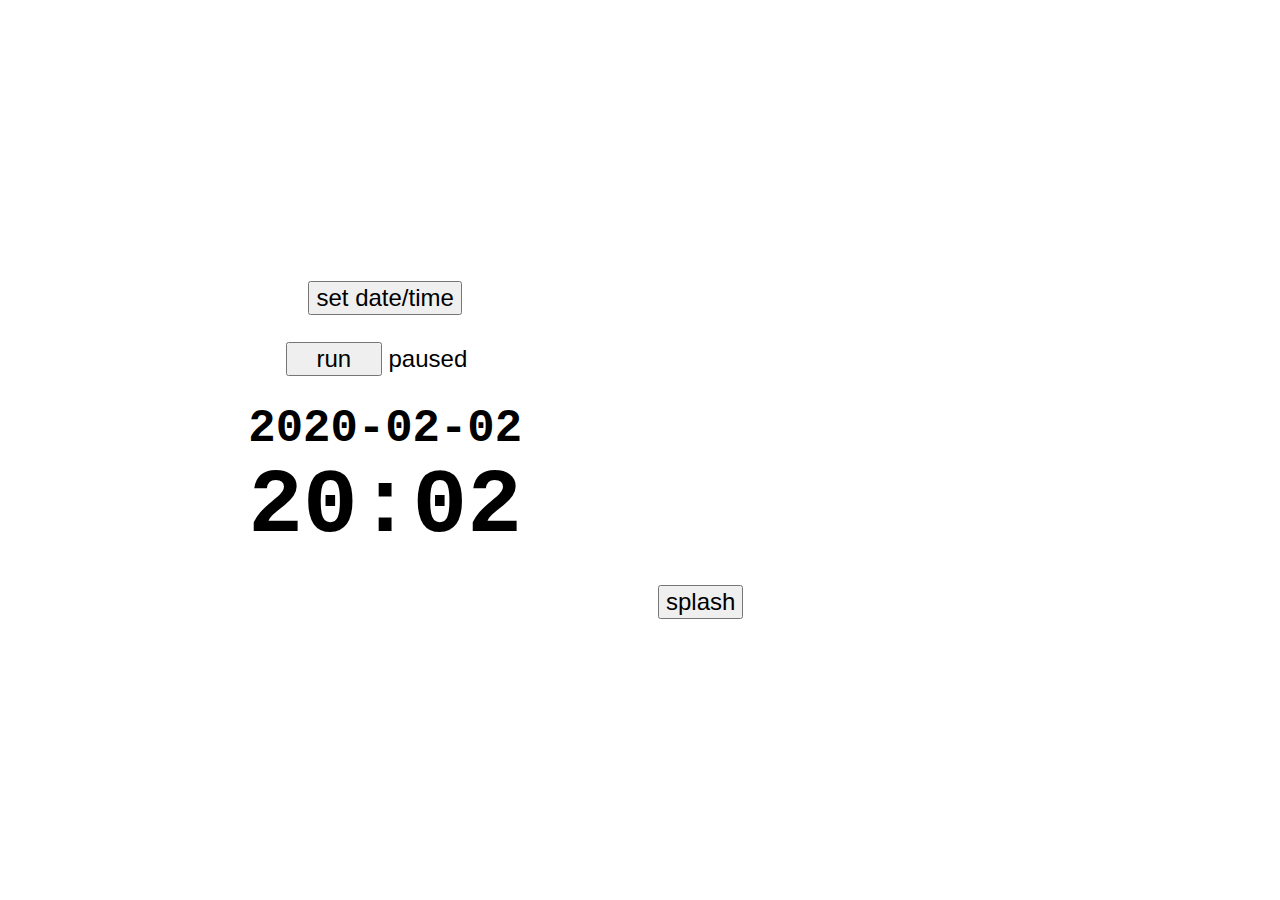
<file: index.html>
<!DOCTYPE html>
<html lang="en">

<head id="head">
  <meta charset="UTF-8">
  <meta name="viewport" content="width=device-width, initial-scale=1, minimum-scale=1">

  <link rel="stylesheet" href="app.css">

  <script type="module" src="app.js"></script>

  <title>Manually Timed Events</title>
</head>

<body id="body">
  
</body>

</html>
</file>
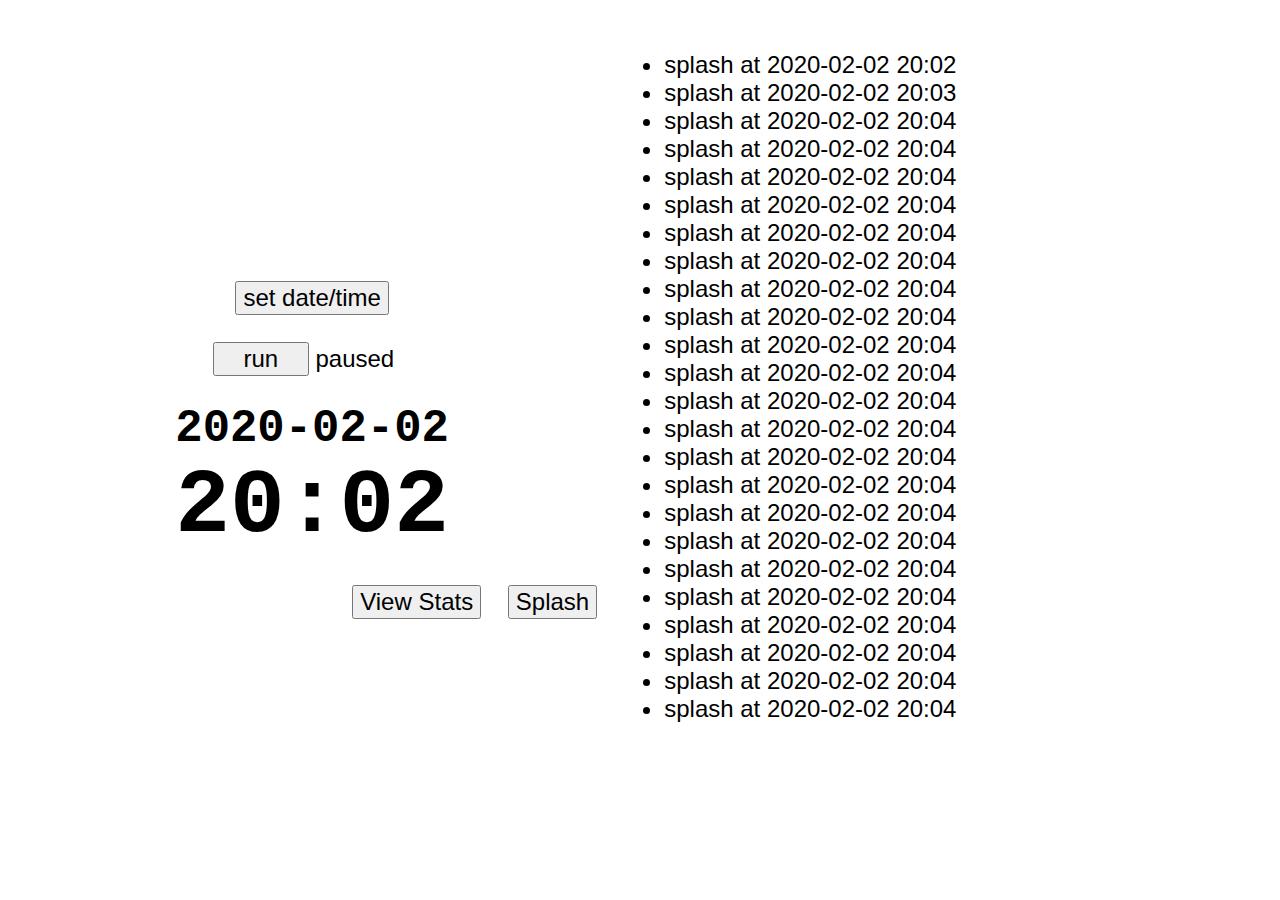
<file: layout/assembled-parts.html>
<!DOCTYPE html>
<html lang="en">

<head id="head">
	<meta charset="UTF-8">
	<meta name="viewport" content="width=device-width, initial-scale=1, minimum-scale=1">

	<title>Manually Timed Events</title>

	<link rel="stylesheet" href="assembled-parts.css">
	<link rel="stylesheet" href="assembled-parts-adapt.css">

	<script>
		onload = () => {
			const [pauseRunStateContainer] = document.getElementsByClassName('pause-run-state');
			const [pauseBtn, runBtn] = pauseRunStateContainer.getElementsByTagName('button');
			const [setDateTimeBtn, setBtn, cancelBtn] = document.querySelectorAll('.set-date-time button');
			const setTimeGlass = document.querySelector('.set-date-time .glass');
			const [statsBtn, closeBtn] = document.querySelectorAll('button.stats, button.close');
			const statsGlass = document.querySelector('.splash-stats .glass');

			pauseBtn.onclick = runBtn.onclick = handleRunPauseClick;
			setDateTimeBtn.onclick = toggleSetDateTimeModal;
			cancelBtn.onclick = toggleSetDateTimeModal;
			setBtn.onclick = toggleSetDateTimeModal;
			statsBtn.onclick = toggleStatsModal;
			closeBtn.onclick = toggleStatsModal;

			function handleRunPauseClick() {
				pauseRunStateContainer.classList.toggle('paused');
				pauseRunStateContainer.classList.toggle('running');
			}

			function toggleSetDateTimeModal() {
				setTimeGlass.hidden = !setTimeGlass.hidden;
			}

			function toggleStatsModal() {
				statsGlass.toggleAttribute('hidden');
			}
		}
	</script>
</head>

<body id="body">
	<div id="splash-event-app">
		<section class="current-date-time">
			<time datetime="2020-02-02 20:02">
				<h3 class="current-date">
					<span class="year">2020</span>
					-
					<span class="month">02</span>
					-
					<span class="day">02</span>
				</h3>

				<h2 class="current-time">
					<span class="hours">20</span>
					:
					<span class="minutes">02</span>
				</h2>
			</time>
		</section>

		<section class="pause-run-state paused">
			<div class="paused">
				<button class="run">run</button>
				<span class="state">paused</span>
			</div>

			<div class="running">
				<button class="pause">pause</button>
				<span class="state">running</span>
			</div>
		</section>

		<section class="set-date-time">
			<button class="set-date-time">set date/time</button>

			<div class="glass" hidden>
				<div class="modal">
					<h3>set date/time</h3>

					<form action="javascript:" class="set-date-time">
						<div>
							<label>
								<span>date:</span>
								<input type="date" name="date">
							</label>
						</div>

						<div>
							<label>
								<span>time:</span>
								<input type="time" name="time">
							</label>
						</div>

						<div>
							<button type="submit">set</button>
							<button type="reset">cancel</button>
						</div>
					</form>
				</div>
			</div>
		</section>

		<section class="splash-stats">
			<button class="stats">View Stats</button>
			<button class="splash">Splash</button>

			<div class="glass" hidden>
				<div class="modal">
					<h3>Stats</h3>
					<dl>
						<dt>Splash count up to this point in time:</dt>
						<dd>
							<b>18</b>
							(of 22 recorded)
						</dd>

						<dt>Chronologically earliest:</dt>
						<dd><b>2020-02-02 18:00</b></dd>

						<dt>Chronologically latest:</dt>
						<dd><b>2020-02-03 04:44</b></dd>

						<dt>Newly added:</dt>
						<dd><b>2020-02-03 00:01</b></dd>

						<dt>Minimum interval:</dt>
						<dd>
							<b>3 minutes</b>
							<sub>(although there is an interval of less than 1 minute in the future)</sub>
						</dd>

						<dt>Maximum interval:</dt>
						<dd>
							<b>44 minutes</b>
							<sub>(although there is an interval of 100 minutes in the future)</sub>
						</dd>

						<dt>Average interval:</dt>
						<dd>
							<b>31 minutes</b>
							<sub>(44 minutes if all recorded events are considered)</sub>
						</dd>
					</dl>
					<button class="close">Close</button>
				</div>
			</div>
		</section>

		<section class="event-list">
			<ul class="event-list">
				<li class="event">
					splash at
					<time datetime="2020-02-02 20:02">2020-02-02 20:02</time>
				</li>
				<li class="event">
					splash at
					<time datetime="2020-02-02 20:03">2020-02-02 20:03</time>
				</li>
				<li class="event">
					splash at
					<time datetime="2020-02-02 20:04">2020-02-02 20:04</time>
				</li>
				<li class="event">
					splash at
					<time datetime="2020-02-02 20:04">2020-02-02 20:04</time>
				</li>
				<li class="event">
					splash at
					<time datetime="2020-02-02 20:04">2020-02-02 20:04</time>
				</li>
				<li class="event">
					splash at
					<time datetime="2020-02-02 20:04">2020-02-02 20:04</time>
				</li>
				<li class="event">
					splash at
					<time datetime="2020-02-02 20:04">2020-02-02 20:04</time>
				</li>
				<li class="event">
					splash at
					<time datetime="2020-02-02 20:04">2020-02-02 20:04</time>
				</li>
				<li class="event">
					splash at
					<time datetime="2020-02-02 20:04">2020-02-02 20:04</time>
				</li>
				<li class="event">
					splash at
					<time datetime="2020-02-02 20:04">2020-02-02 20:04</time>
				</li>
				<li class="event">
					splash at
					<time datetime="2020-02-02 20:04">2020-02-02 20:04</time>
				</li>
				<li class="event">
					splash at
					<time datetime="2020-02-02 20:04">2020-02-02 20:04</time>
				</li>
				<li class="event">
					splash at
					<time datetime="2020-02-02 20:04">2020-02-02 20:04</time>
				</li>
				<li class="event">
					splash at
					<time datetime="2020-02-02 20:04">2020-02-02 20:04</time>
				</li>
				<li class="event">
					splash at
					<time datetime="2020-02-02 20:04">2020-02-02 20:04</time>
				</li>
				<li class="event">
					splash at
					<time datetime="2020-02-02 20:04">2020-02-02 20:04</time>
				</li>
				<li class="event">
					splash at
					<time datetime="2020-02-02 20:04">2020-02-02 20:04</time>
				</li>
				<li class="event">
					splash at
					<time datetime="2020-02-02 20:04">2020-02-02 20:04</time>
				</li>
				<li class="event">
					splash at
					<time datetime="2020-02-02 20:04">2020-02-02 20:04</time>
				</li>
				<li class="event">
					splash at
					<time datetime="2020-02-02 20:04">2020-02-02 20:04</time>
				</li>
				<li class="event">
					splash at
					<time datetime="2020-02-02 20:04">2020-02-02 20:04</time>
				</li>
				<li class="event">
					splash at
					<time datetime="2020-02-02 20:04">2020-02-02 20:04</time>
				</li>
				<li class="event">
					splash at
					<time datetime="2020-02-02 20:04">2020-02-02 20:04</time>
				</li>
				<li class="event">
					splash at
					<time datetime="2020-02-02 20:04">2020-02-02 20:04</time>
				</li>
			</ul>
		</section>
	</div>
</body>

</html>
</file>
<file: app.css>
@import url('./ui/date-time-screen/date-time-screen.css');
@import url('./ui/pause-run/pause-run.css');
@import url('./ui/set-date-time/set-date-time.css');

@import url('./ui/assembled-parts-adapt.css');
</file>
<file: layout/assembled-parts.css>
/*!=============================!*/

.current-date-time {
  font-family: "Lucida Console", "Courier New", monospace;
}

.current-date {
  display: flex;
  margin: 0;
  font-size: 24px;
}

.current-time {
  display: flex;
  margin: 0;
  font-size: 48px;
}

/*!=============================!*/

.paused>.running, .running>.paused {
  display: none;
}

.pause-run-state button {
  width: 4em;
}

.pause-run-state .state {
  display: inline-block;
  width: 4em;
}

/*!=============================!*/

[hidden] {
  display: none !important;
}

.splash {
  margin-left: 20px;
}

.glass {
  position: fixed;
  inset: 0;
  display: flex;
  text-align: left;
}

.modal {
  margin: auto;
  width: max-content;
  border: 1px solid;
  padding: 1em;
  background-color: white;
}

form.set-date-time {
  display: flex;
  flex-direction: column;
  gap: 1em;
}

dd {
  font-size: larger;
  margin-bottom: 12px;
}

/*!=============================!*/
</file>
<file: layout/assembled-parts-adapt.css>
/**                Mobile-First                 **/

body {
  margin: 0;
}

#splash-event-app, #splash-event-app button {
  font-family: 'Trebuchet MS', 'Lucida Sans Unicode', 'Lucida Grande', 'Lucida Sans', Arial, sans-serif;
  font-size: min(4vmin, 30px);
}

#splash-event-app {
  box-sizing: border-box;
  width: 100vw;
  height: 100vh;
  padding: 3vmin;
  display: grid;
  gap: 3vmin;
}

.modal {
  max-width: 70%;
  max-height: 80%;
}

section.current-date-time {
  grid-area: clock;
}

section.pause-run-state {
  grid-area: state;
}

section.set-date-time {
  grid-area: set-btn;
}

section.splash-stats {
  grid-area: splash;
  text-align: center;
}

section.event-list {
  grid-area: events;
  overflow: auto;
}

.splash-stats .modal {
  display: flex;
  flex-direction: column;
}

.splash-stats h3, .splash-stats button {
  flex-shrink: 0;
}

.splash-stats dl {
  overflow: auto;
}





/*!====== Mobile Portrait (320px - 480px) ======!*/

#splash-event-app {
  grid-template: 
    "clock set-btn"
    "clock state"  
    "splash splash"
    "events events" 1fr;
}

.current-date {
  font-size: 1.9em;
}

.current-time {
  font-size: 3.8em;
}

/*!===== Mobile Landscape (481px - 767px) ======!*/

@media (width > 480px) {
  #splash-event-app {
    grid-template: 
      "set-btn events" 1fr
      "state events" 
      "clock events" 
      "splash events" 1fr
  }

  section.current-date-time,
  section.pause-run-state,
  section.set-date-time {
    justify-self: center;
    align-self: end;
  }

  section.splash-stats {
    text-align: right;
  }
}

/*!========== Tablet (768px - 1023px) ==========!*/

@media (width >= 768px), (width > 480px) and (orientation: portrait) {
  #splash-event-app {
    grid-template: 
    "clock set-btn"
    "clock state"  
    "splash splash"
    "events events" 1fr;
  }

  section.current-date-time,
  section.pause-run-state,
  section.set-date-time {
    justify-self: unset;
  }

  section.splash-stats {
    text-align: center;
  }
}

@media (width >= 768px) and (orientation: landscape) {
  #splash-event-app {
    grid-template: 
      "set-btn events" 1fr
      "state events" 
      "clock events" 
      "splash events" 1fr
  }

  section.current-date-time,
  section.pause-run-state,
  section.set-date-time {
    justify-self: center;
    align-self: end;
  }

  section.splash-stats {
    text-align: right;
  }
}

/*!===== Desktop/Laptop (1024px and above) =====!*/

#splash-event-app, #splash-event-app button {
  font-size: min(4vmin, 24px);
}
</file>
